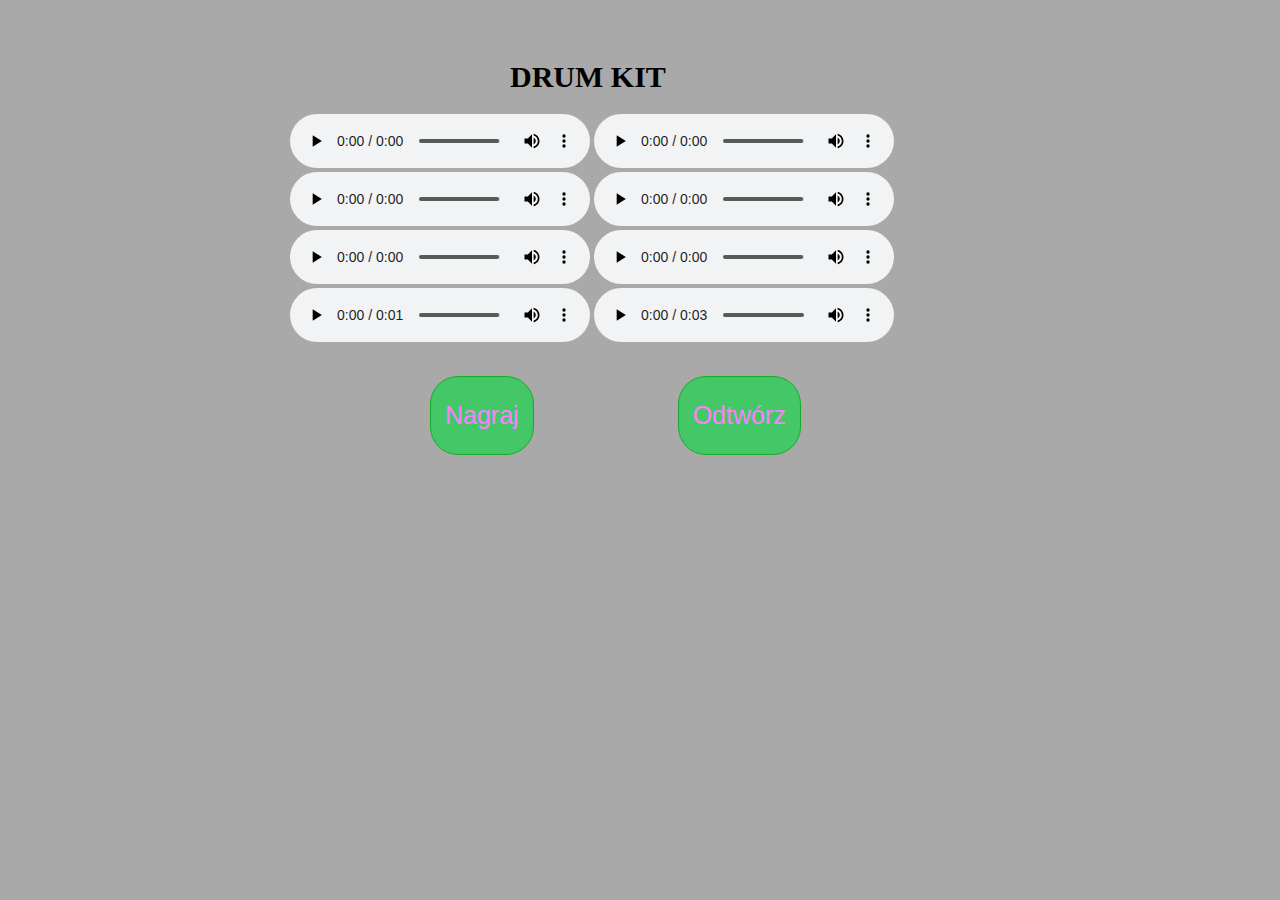
<file: index.html>
<!DOCTYPE html>
<html lang="en">
<head>
    <meta charset="UTF-8">
    <meta name="viewport" content="width=device-width, initial-scale=1.0">
    <title>Drum kit</title>
    <link rel="stylesheet" href="style.css">
</head>
<body>
    
    <div id="box">
        <h1>DRUM KIT</h1>
        <audio id="boom" src="sounds/boom.wav" controls></audio>
        <audio id="clap" src="sounds/clap.wav" controls></audio><br>
    
        <audio id="hihat" src="sounds/hihat.wav" controls></audio>
        <audio id="kick" src="sounds/kick.wav"controls></audio><br>
        
        <audio id="snare" src="sounds/snare.wav" controls></audio>
        <audio id="tink" src="sounds/tink.wav" controls></audio><br>
        
        <audio id="openhat" src="sounds/openhat.wav" controls></audio>
        <audio id="ride" src="sounds/ride.wav" controls></audio><br>
        
        <button id="channel1Rec">Nagraj</button>
        <button id="channel1Play">Odtwórz</button></br>
    </div>
    <script src="drumkit.js"></script>
</body>
</html>
</file>
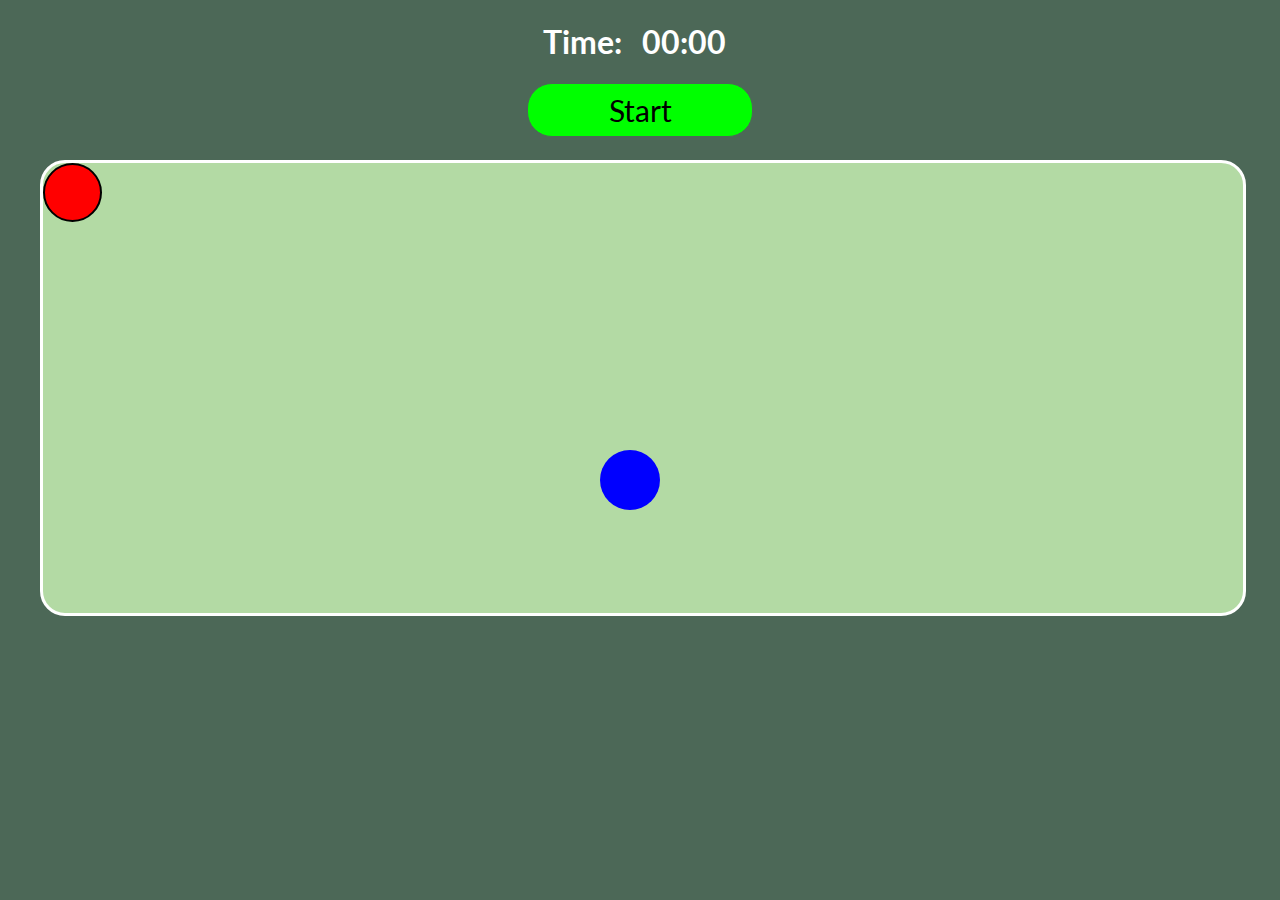
<file: Ball in a hole/index.html>
<!DOCTYPE html>
<html lang="pl">
<head>
    <meta charset="UTF-8">
    <meta name="viewport" content="width=device-width, initial-scale=1.0">
    <link rel="stylesheet" href="style.css">
    <link href="https://fonts.googleapis.com/css?family=Lato&display=swap" rel="stylesheet">
    
    <title>Ball in a hole</title>
</head>
<body>
    <div id="wrapper">
        <div id="tool">
            <h1 class="time1">Time: <span class="time">00:00</span></h1>
            <div class="start">Start</div>
        </div>
    
        <div id="gameArea">
            <div id="ball"></div>
            <div class="hole"></div>
        </div>
    </div>   
    
    
    <script src="main.js"></script>
</body>
</html>
</file>
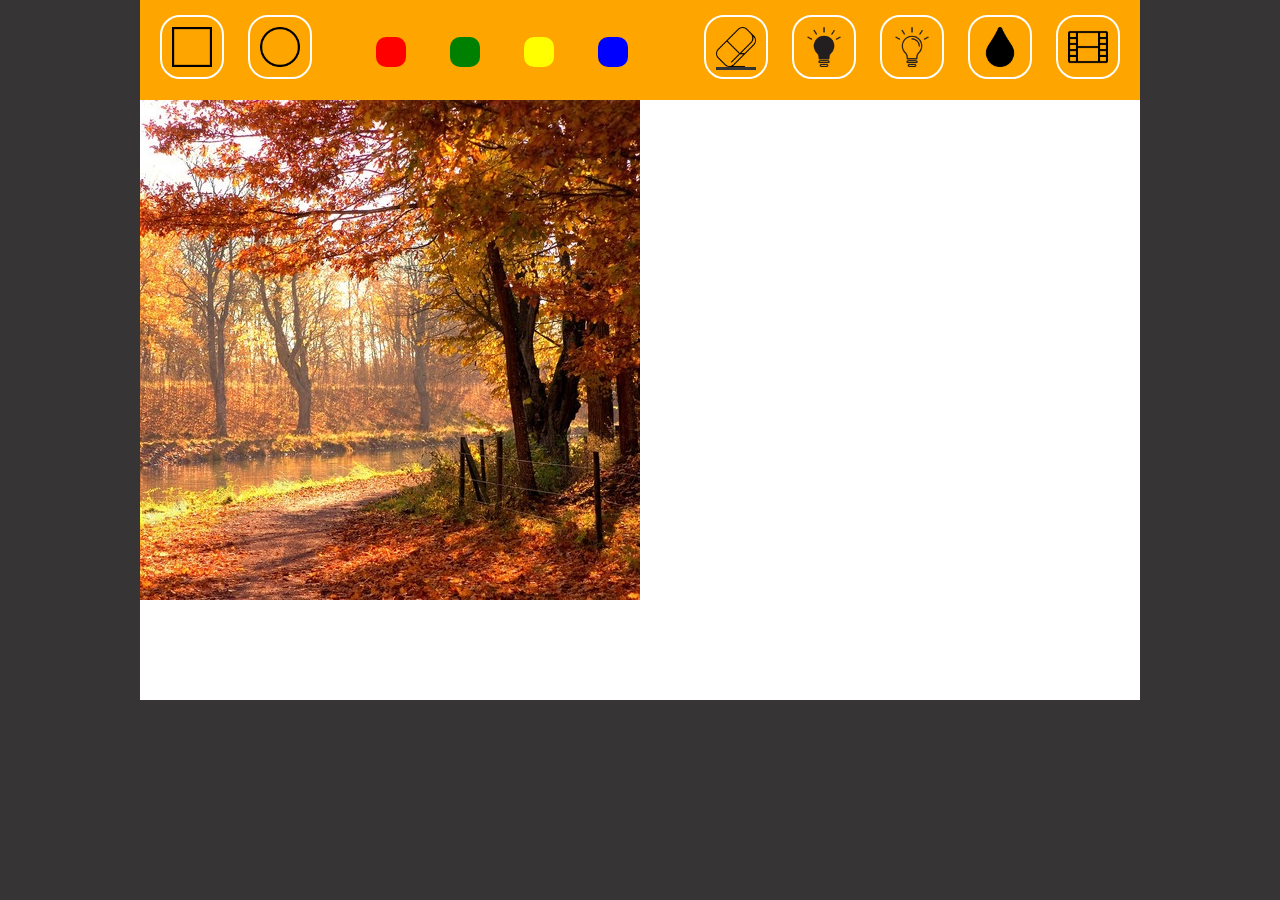
<file: Edytor Graficzny/index.html>
<!DOCTYPE html>
<html lang="pl">
<head>
    <meta charset="UTF-8">
    <meta name="viewport" content="width=device-width, initial-scale=1.0">
    <meta http-equiv="X-UA-Compatible" content="ie=edge">
    <link rel="stylesheet" href="style.css">
    <script src="main.js" type="text/javascript"></script>
    <title>Edytor graficzny</title>
</head>
<body>
    <div class="container">
        <div class="navbar">
            <div class="brushes">
                <button class="Filter" id="square">
                    <img src="./img/suqare.png" alt="">
                </button>
                <button class="Filter" id="circle">
                    <img src="./img/circel.png" alt="">
                </button>
                <div id="red"></div>
                <div id="green"></div>
                <div id="yellow"></div>
                <div id="blue"></div>
            </div>

            <div class="filters">
                <button class="Filter" id="clear">
                    <a href="index.html"><img src="./img/eraser.png" title="Wymarz"></a>
                </button>
                <button class="Filter" id="darken">
                    <img src="./img/ciemny.png" title="Przyciemnij">
                </button>
                <button class="Filter" id="lighten">
                    <img src="./img/lightbulb.png" title="Rozjaśnij">
                </button>
                <button class="Filter" id="blur">
                    <img src="./img/blur.png" title="Rozmycie">
                </button>
                <button class="Filter" id="negative">
                    <img src="./img/negative.png" title="negatyw">
                </button>
            </div>
        </div>
        <im
        <div class="wapper">
            <canvas id="canvas" width="1000" height="600"></canvas>
        </div>
    </div>
</body>
</html>
</file>
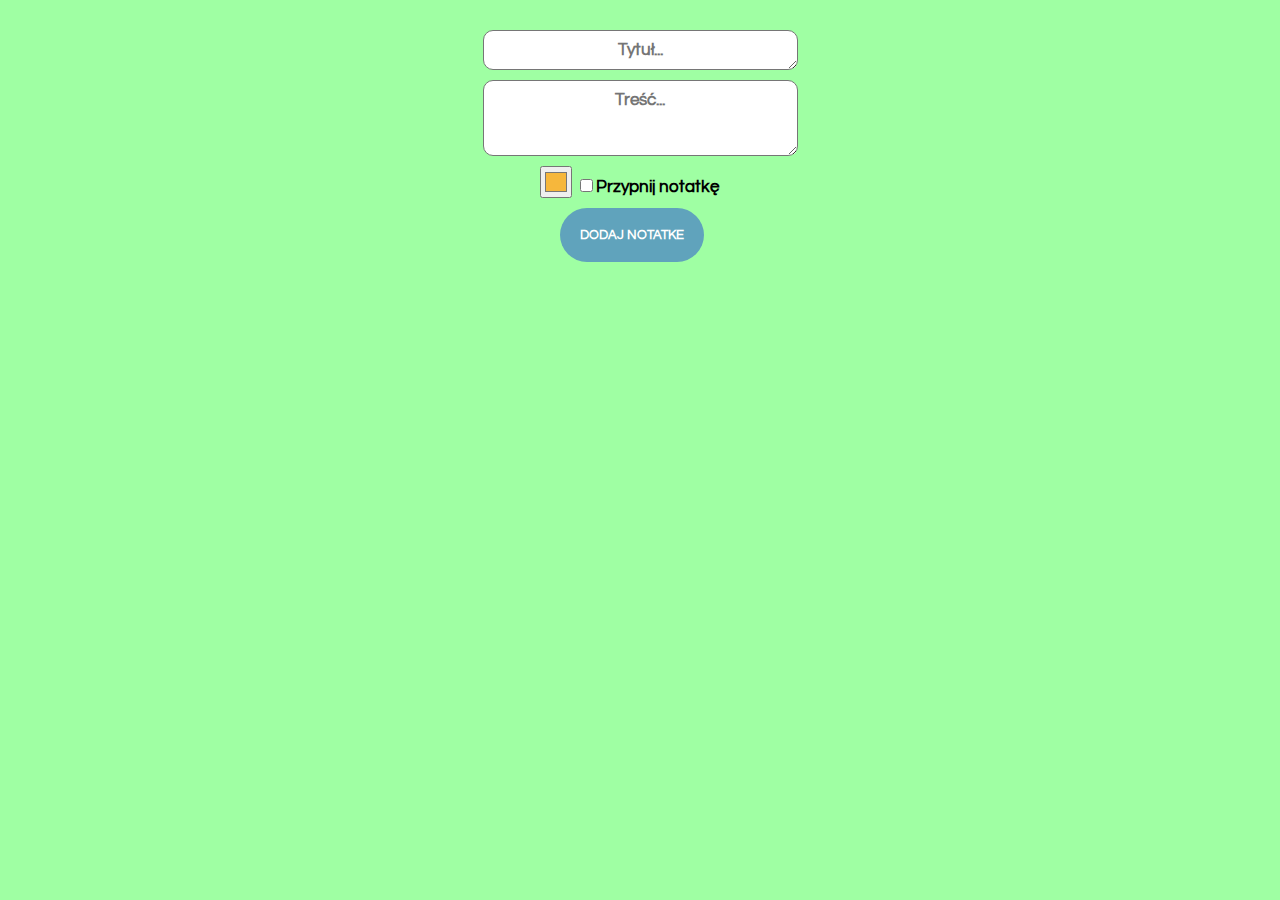
<file: Notes/index.html>
<!DOCTYPE html>
<html lang="pl">
<head>
    <meta charset="UTF-8">
    <meta name="viewport" content="width=device-width, initial-scale=1.0">
    <link rel="stylesheet" href="style.css">
    <link href="https://fonts.googleapis.com/css?family=Questrial&display=swap" rel="stylesheet">
    <title>NotePocket</title>

</head>
<body>
    <div id="wrapper">
        <textarea id="title" placeholder="Tytuł..."rows="1" cols="30"></textarea>
        <textarea id="message" placeholder="Treść..."rows="3" cols="30"></textarea>
        <div class="Btn">
            <input type="color" value="#f6b73c" id="color">
            <span id="textBtn"><input type="checkbox" id="pinBT">Przypnij notatkę</span>
            <button id="addNoteBtn">DODAJ NOTATKE</button>
        </div>
    </div>
    <div id="notes"></div>
    <script src="note.js"></script>
    <script src="main.js"></script>
</body>

</html>
</file>
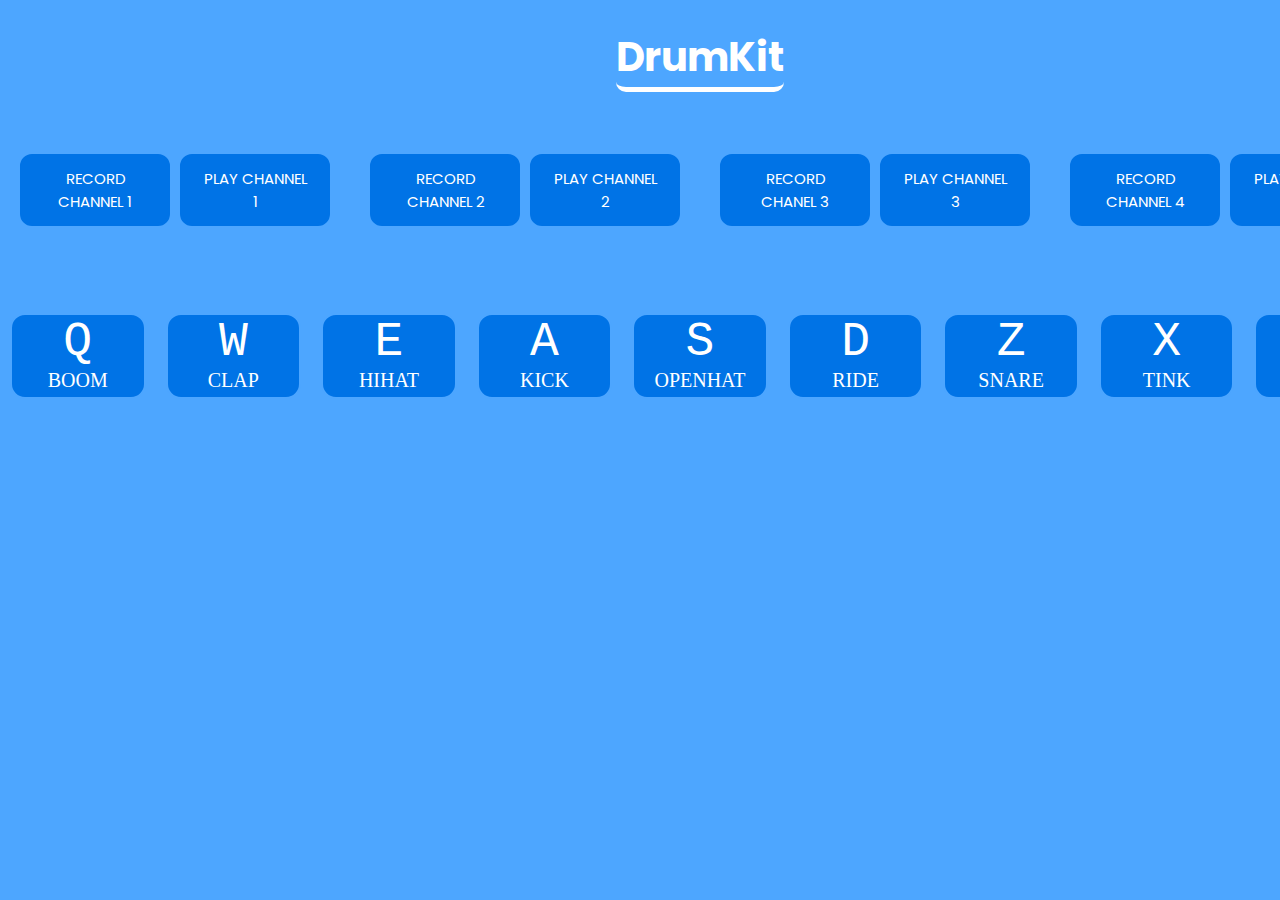
<file: SoundKit/index.html>
<!DOCTYPE html>
<html lang="pl">

<head>
    <meta charset="UTF-8">
    <meta name="viewport" content="width=device-width, initial-scale=1.0">
    <link rel="stylesheet" href="style.css">
    <link href="https://fonts.googleapis.com/css?family=Poppins&display=swap" rel="stylesheet">
    <title>DrumKit</title>
</head>

<body>
   <div id="wrapper">
        <span id="title"><h1>DrumKit</h1></span>
       
        <div class="menuBtn">
            <div class="ch1">
                <button id="channel1R">RECORD CHANNEL 1</button>
                <button id="channel1P">PLAY CHANNEL 1</button>
            </div>
            <div class="ch2">
                <button id="channel2R">RECORD CHANNEL 2</button>
                <button id="channel2P">PLAY CHANNEL 2</button>
            </div>
            <div class="ch3">
                <button id="channel3R">RECORD CHANEL 3</button>
                <button id="channel3P">PLAY CHANNEL 3</button>
            </div>
            <div class="ch4">
                <button id="channel4R">RECORD CHANNEL 4</button>
                <button id="channel4P">PLAY CHANNEL 4</button>
            </div>            
        </div>   
        <div class="keys">
            <div class="key">
                <kbd>Q</kbd>
                <span class="sound">BOOM</span>
                <audio src="./sounds/boom.wav" id="boom"></audio></br>
            </div>
            <div class="key">
                <kbd>W</kbd>
                <span class="sound">CLAP</span>
                <audio src="./sounds/clap.wav" id="clap"></audio></br>
            </div>
            <div class="key">
                <kbd>E</kbd>
                <span class="sound">HIHAT</span>
                <audio src="./sounds/hihat.wav" id="hihat"></audio></br>
            </div>
            <div class="key">
                <kbd>A</kbd>
                <span class="sound">KICK</span>
                <audio src="./sounds/kick.wav" id="kick"></audio></br>
            </div>
            <div class="key">
                <kbd>S</kbd>
                <span class="sound">OPENHAT</span>
                <audio src="./sounds/openhat.wav" id="openhat"></audio></br>
            </div>
            <div class="key">
                <kbd>D</kbd>
                <span class="sound">RIDE</span>
                <audio src="./sounds/ride.wav" id="ride"></audio></br>
            </div>
            <div class="key">
                <kbd>Z</kbd>
                <span class="sound">SNARE</span>
                <audio src="./sounds/snare.wav" id="snare"></audio></br>
            </div>
            <div class="key">
                <kbd>X</kbd>
                <span class="sound">TINK</span>
                <audio src="./sounds/tink.wav" id="tink"></audio></br>
            </div>
            <div class="key">
                <kbd>C</kbd>
                <span class="sound">tom</span>
                <audio src="./sounds/tom.wav" id="tom"></audio></br>
    </div>

    <script src="drumkit.js"></script>
</body>

</html>
</file>
<file: style.css>
body{
    background-color: darkgrey;
    margin: 0 auto;
}
button {
    background-color: #44c767;
    border-radius: 28px;
    border: 1px solid #18ab29;
    display: inline-block;
    color: #ff7fff;
    font-family: Arial;
    font-size: 25px;
    padding: 24px 14px;
    text-decoration: none;
    margin-left: 140px;
    margin-top: 30px;
}
h1{
    margin-left: 220px;
    font-size: 30px;
}

button:hover {
    background-color: #5cbf2a;
}

button:active {
    position: relative;
    top: 1px;
}
#box{
    width: 700px;
    height: 300px;
    margin: auto;
    margin-top: 60px;
}
</file>
<file: Ball in a hole/style.css>
body{
    box-sizing: border-box;
    background-color: rgb(76, 104, 87);
    margin-top: 0px;
    font-family: 'Lato', sans-serif;
}
#wrapper {
    width: 1200px;
    height: 450;
    /* background-color: green; */
    margin: 0 auto;
    
}
#tool{
    width: 100%;
    height: 100px;
    background: rgb(76, 104, 87);
    margin-bottom: 50px;;
}
#gameArea{
    width: 1200px;
    height: 450px;
    background: rgb(179, 218, 164);
    margin: 0 auto;
    margin-top: 50px;
    border: 3px solid white;
    border-radius: 25px;
   
}
#ball{
    width: 55px;
    height: 55px;
    border-radius: 50px;
    border: 2px solid black;
    background: red;
    position: absolute;
    
}
.hole{
    width: 60px;
    height: 60px;
    border-radius: 50px;
    background: blue;
    position: absolute;
    z-index: 1;
    top: 50%;
    left: 600px;
}

.start{
    padding: 8px 12px;
    border: 1px solid rgb(76, 104, 87);
    border-radius: 25px;
    background: #00ff00;
    color: Black;
    font-size: 30px;
    cursor: pointer;
    margin: 10px auto;
    width: 200px;
    text-align: center;
}
.start:hover{
    background: #007022;
    color: white;
    border: 1px solid #00ff00;
    border-radius: 25px;
}
.time,
.time1{
    padding: 12px;
    margin: 10px auto;
    width: 200px;
    text-align: center;
    color: white;
}
</file>
<file: Edytor Graficzny/style.css>
* {
    box-sizing: border-box;
    margin-top: 0px;
    background: rgb(54, 52, 52);
}

img {
    width: 100%;
    height: 100%;
}

.container {
    width: 1000px;
    height: 700px;
    background: red;
    margin: 0 auto;
}

.navbar {
    width: 1000px;
    height: 100px;
    background: orange;
}

#canvas {
    background: white;
}

.brushes {
    float: left;
    background: orange;
    margin-left: 20px;
}

.filters {
    float: right;
    background-color: orange;
}

.Filter {
    width: 64px;
    height: 64px;
    margin-top: 15px;
    margin-right: 20px;
    background: orange;
    border: 2px solid white;
    border-radius: 20px;
    padding: 10px;
}

.Filter img {
    width: 100%;
    height: 100%;
    background: orange;
}

.Filter:hover {
    border: 3px solid black;
}

.text1 {
    margin-right: 10px;
}

#clear a:link {
    text-decoration: none;
    color: black;
}

a:visited {
    text-decoration: none;
    color: black;
    background: orange;
}
#red {
    width: 30px;
    height: 30px;
    background: red;
    margin-left: 40px;
    display: inline-block;
    border-radius: 10px;
}

#green {
    width: 30px;
    height: 30px;
    background: green;
    margin-left: 40px;
    display: inline-block;
    border-radius: 10px;
}

#yellow {
    width: 30px;
    height: 30px;
    background: yellow;
    margin-left: 40px;
    display: inline-block;
    border-radius: 10px;
}

#blue {
    width: 30px;
    height: 30px;
    background: blue;
    margin-left: 40px;
    display: inline-block;
    border-radius: 10px;
}
#blue:hover{
    border: 2px solid white;
}
#red:hover {
    border: 2px solid white;
}
#green:hover {
    border: 2px solid white;
}
#yellow:hover {
    border: 2px solid white;
}
</file>
<file: Notes/style.css>
body{
    box-sizing: border-box;
    margin: 0 auto;
    background: rgba(14, 255, 26, 0.4);
}
#wrapper{
    width: 1200px;
    margin: 30px auto;
    /* background-color: red; */
}
#title {
    background-color: white;
    /* display: inline-block; */
    border-radius: 10px;
    font-family: 'Questrial',sans-serif;
    font-weight: bold;
    font-size: 17px;
    padding: 10px;;
    text-align:center;
     display: block;
     margin-left: auto;
     margin-right: auto;
     margin-bottom: 10px;;
    
}

#message{
    display: inline-block;
    background-color: white;
    display: inline-block;
    border-radius: 10px;
    font-family: 'Questrial',sans-serif;
    font-weight: bold;
    font-size: 17px;
    padding: 10px;
    text-align:center;
    display: block;
    margin-left: auto;
    margin-right: auto;
    margin-bottom: 10px;;
}

.title {
    padding: 5px;
    font-size: 24px;
    text-align: center;
    font-family: 'Questrial',sans-serif;
    font-weight: bold;
    border-bottom: 2px solid black;
}
.container {
    display: inline-block;
    padding: 10px;
    text-align: center;
    width: 200px;
    word-wrap: break-word;
    font-family: 'Questrial',sans-serif;
    margin: 0 auto;
    margin-bottom: 10px;
    font-size: 20px;
    border-radius: 8px;
    margin-left: 4.8vh;
}
.time {
    font-size: 10px;
    font-family: 'Questrial',sans-serif;
}
.Btn{
    width: 200px;
    margin-top: 10px;
    margin: 0 auto;
}
input[type="color"]{
    width: 32px;
    height: 32px;
    display: inline-block;
}


#addNoteBtn {
    color: #fff !important;
    text-decoration: none;
    background: #60a3bc;
    padding: 20px;
    border-radius: 50px;
    display: inline-block;
    border: none;
    transition: all 0.4s ease 0s;
    margin-top: 10px;
    margin-left: 20px;
    font-family: 'Questrial',sans-serif;
    font-weight: bold;
}

#addNoteBtn:hover {
    text-shadow: 0px 0px 6px rgba(255, 255, 255, 1);
    transition: all 0.4s ease 0s;
}
#textBtn{
    font-family: 'Questrial',sans-serif;
    font-weight: bold;
    font-size: 17px;
}
</file>
<file: SoundKit/style.css>
body{
    background-color: #4da6ff;
    margin: 0 auto;
    box-sizing: border-box;
}
#wrapper{
    width: 1400px;
    height: 900px;
    margin: 0 auto;
    /* background: red; */
    
}

.menuBtn{
    width: 1400px;
    height: 100px;
    /* background: red; */
    display: inline-block;
    margin-top: 20px;  ;
    
}

button {
    text-decoration: none;
    background-color: #0073e6;
    font-family: 'Poppins',sans-serif;
    font-size: 15px;
    padding: 10px 20px;
    color: white;
    border: 3px solid #0073e6;
    border-radius: 12px;
    float: left;
    width: 150px;
    margin: 15px 5px;
}
button:hover{
    background-color: #4da6ff;
    cursor: pointer;
}
.ch1{
    width: 350px;
    height: 100px;
    /* background-color: blue; */
    float: left;
}
.ch3 {
    width: 350px;
    height: 100px;
    /* background-color: green; */
    float: left;
}
.ch2 {
    width: 350px;
    height: 100px;
    /* background-color: orange; */
    float: left;
    
}
.ch4 {
    width: 350px;
    height: 100px;
    /* background-color: yellow; */
    float: left;
}
.keys {
    display: flex;
    align-items: center;
    justify-content: center;
    margin-top: 50px;
}

.key {
    border: 2px solid #4da6ff;
    border-radius: 15px;;
    width: 150px;
    font-size: 20px;
    text-align: center;
    background: #0073e6;
    color: black;
    float: left;
    margin: 20px 10px;
    color: white;
    padding-bottom: 5px;
}

kbd {
    display: block;
    ffont-family: 'Poppins',sans-serif;
    font-size: 3rem;
    
}
#title{
    align-items: center;
    justify-content: center;
    display: flex;

}
h1{
    font-family: 'Poppins',
    sans-serif;
    font-size: 40px;
    color: white;
    border-bottom: 5px solid white;
    border-radius: 10px;
}
#channel1R{
    margin-left: 20px;
}
#channel2R {
    margin-left: 20px;
}
#channel3R {
    margin-left: 20px;
}
#channel4R {
    margin-left: 20px;
}
</file>
